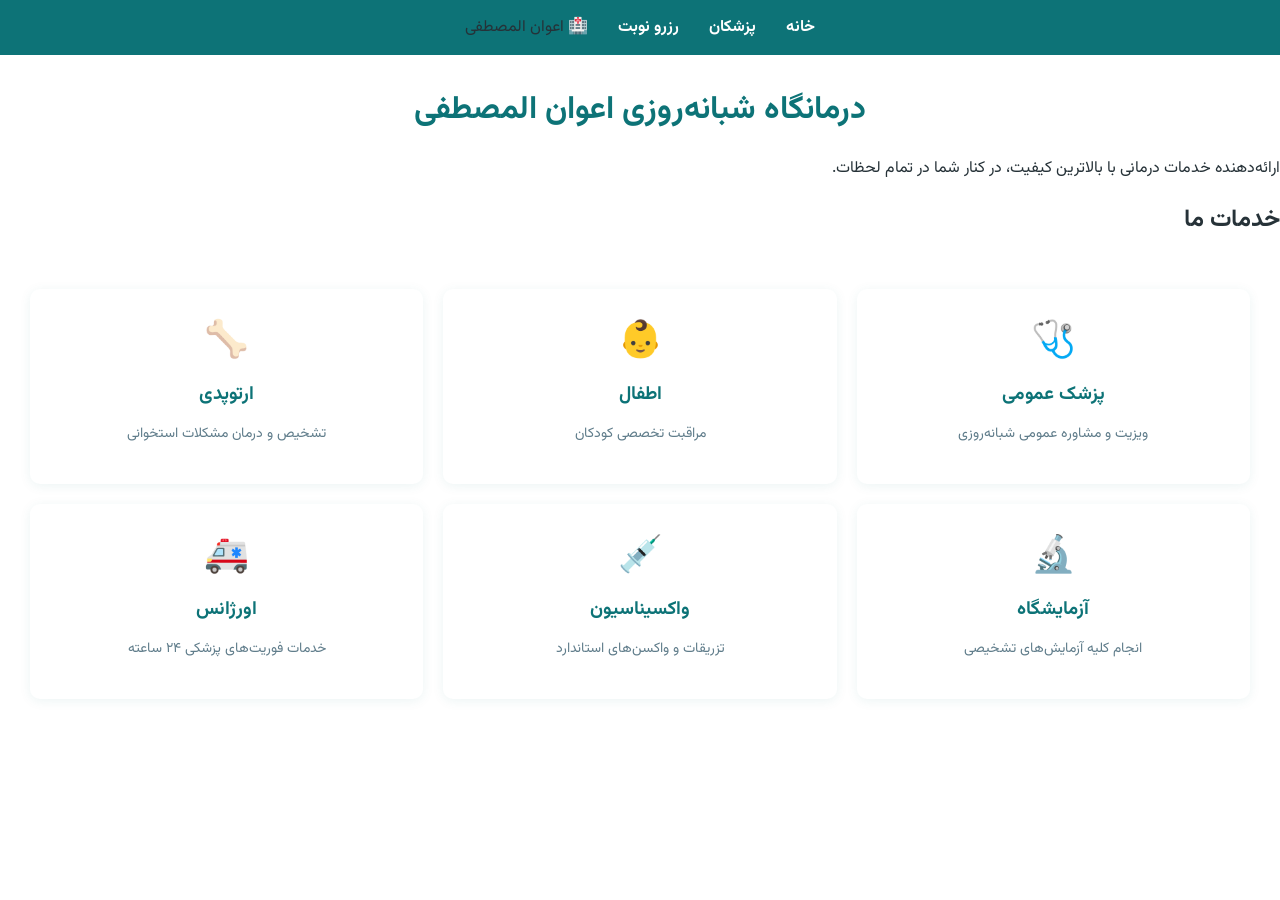
<file: index.html>
<!DOCTYPE html>
<html lang="fa" dir="rtl">
<head>
  <meta charset="UTF-8">
  <meta name="viewport" content="width=device-width, initial-scale=1.0">
 <title>درمانگاه شبانه‌روزی اعوان المصطفی</title>
 <link href="https://fonts.googleapis.com/css2?family=Vazirmatn:wght@400;500;700&display=swap" rel="stylesheet">
  <link rel="stylesheet" href="style.css">
</head>
<body>
    <nav>
  <a href="index.html">خانه</a>
  <a href="doctors.html">پزشکان</a>
  <a href="appointment.html">رزرو نوبت</a>
  <div class="clinic-logo">🏥 اعوان المصطفی</div>
</nav>
  <h1>درمانگاه شبانه‌روزی اعوان المصطفی</h1>
  <p>ارائه‌دهنده خدمات درمانی با بالاترین کیفیت، در کنار شما در تمام لحظات.</p>
  <h2>خدمات ما</h2>
<div class="services-grid">
  <div class="service-card">
    <span class="service-icon">🩺</span>
    <h3>پزشک عمومی</h3>
    <p>ویزیت و مشاوره عمومی شبانه‌روزی</p>
  </div>
  <div class="service-card">
    <span class="service-icon">👶</span>
    <h3>اطفال</h3>
    <p>مراقبت تخصصی کودکان</p>
  </div>
  <div class="service-card">
    <span class="service-icon">🦴</span>
    <h3>ارتوپدی</h3>
    <p>تشخیص و درمان مشکلات استخوانی</p>
  </div>
  <div class="service-card">
    <span class="service-icon">🔬</span>
    <h3>آزمایشگاه</h3>
    <p>انجام کلیه آزمایش‌های تشخیصی</p>
  </div>
  <div class="service-card">
    <span class="service-icon">💉</span>
    <h3>واکسیناسیون</h3>
    <p>تزریقات و واکسن‌های استاندارد</p>
  </div>
  <div class="service-card">
    <span class="service-icon">🚑</span>
    <h3>اورژانس</h3>
    <p>خدمات فوریت‌های پزشکی ۲۴ ساعته</p>
  </div>
</div>
</body>
</html>
</file>
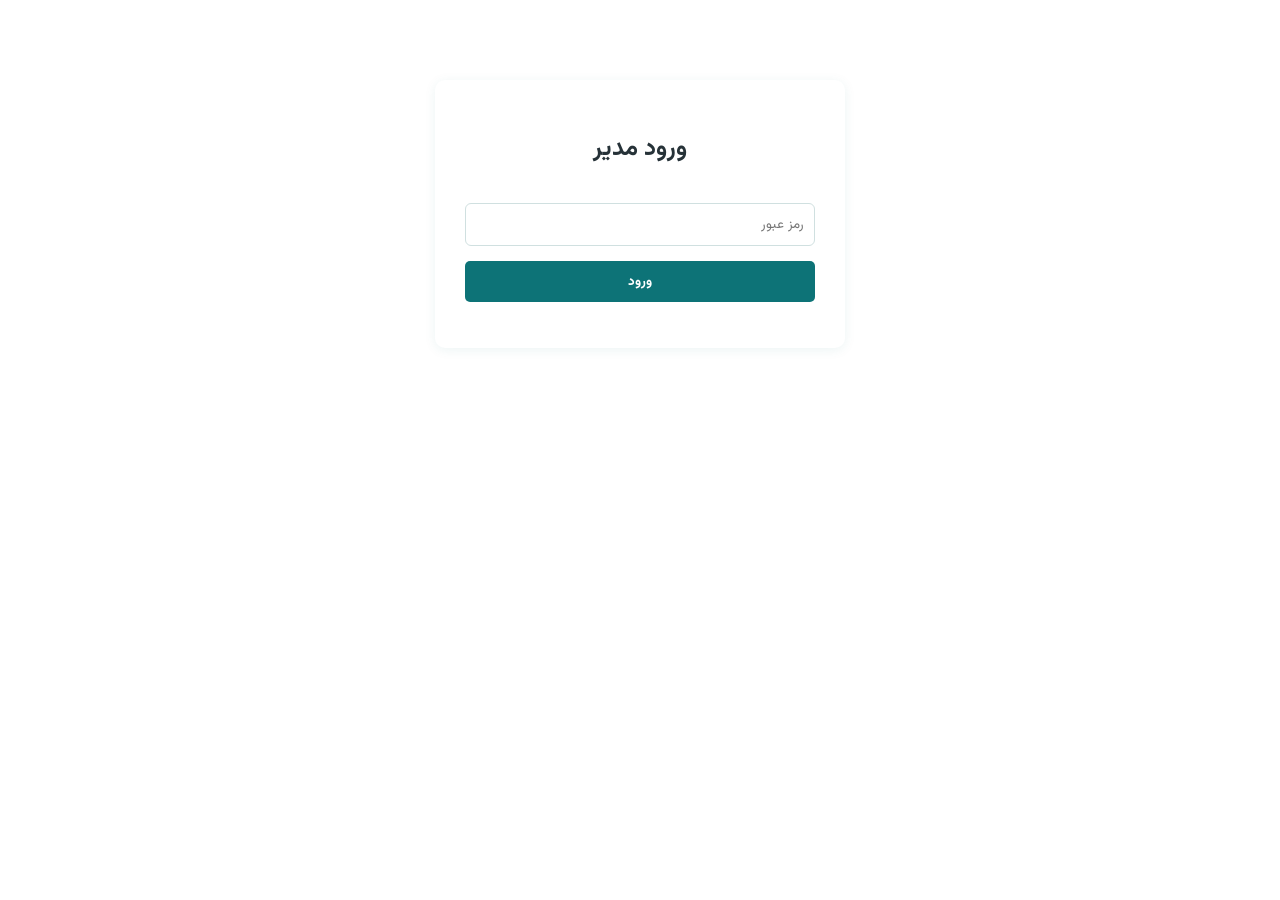
<file: admin.html>
<!DOCTYPE html>
<html lang="fa" dir="rtl">
<head>
  <meta charset="UTF-8">
  <meta name="viewport" content="width=device-width, initial-scale=1.0">
  <title>پنل مدیریت درمانگاه</title>
  <link href="https://fonts.googleapis.com/css2?family=Vazirmatn:wght@400;500;700&display=swap" rel="stylesheet">
  <link rel="stylesheet" href="style.css">
</head>
<body>
  <div id="login-section">
    <h2>ورود مدیر</h2>
    <input type="password" id="admin-password" placeholder="رمز عبور" autocomplete="new-password">
    <button id="login-btn" class="btn-primary">ورود</button>
    <p id="login-result"></p>
  </div>

  <div id="appointments-section" style="display: none;">
    <h2>لیست نوبت‌های ثبت‌شده</h2>
    <div id="appointments-list"></div>
  </div>

  <script src="admin.js"></script>
</body>
</html>
</file>
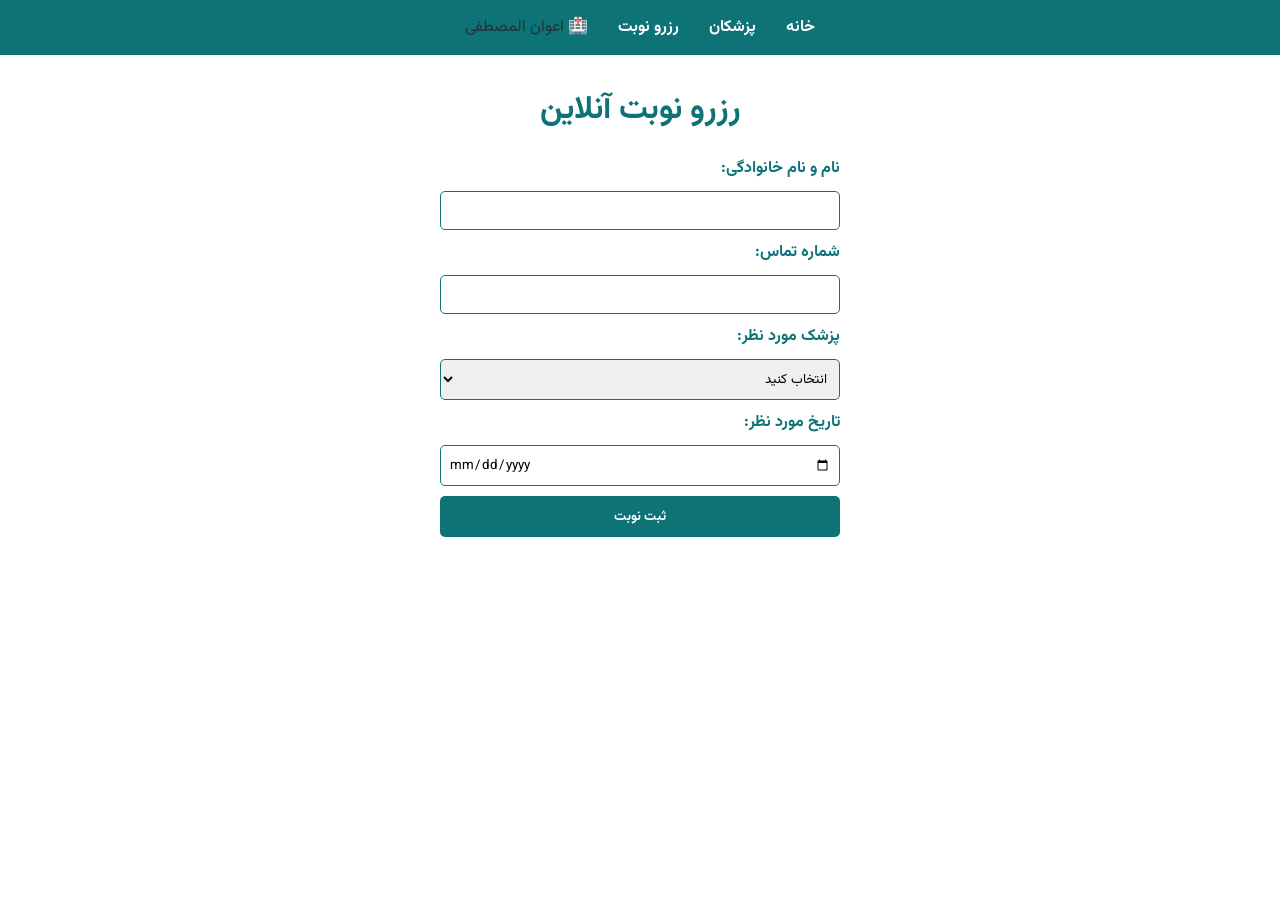
<file: appointment.html>
<!DOCTYPE html>
<html lang="fa" dir="rtl">
<head>
  <meta charset="UTF-8">
  <meta name="viewport" content="width=device-width, initial-scale=1.0">
  <title>بخش رزرو انلاین</title>
  <link rel="stylesheet" href="style.css">
  <link href="https://fonts.googleapis.com/css2?family=Vazirmatn:wght@400;500;700&display=swap" rel="stylesheet">
</head>
<body>
    <nav>
  <a href="index.html">خانه</a>
  <a href="doctors.html">پزشکان</a>
  <a href="appointment.html">رزرو نوبت</a>
  <div class="clinic-logo">🏥 اعوان المصطفی</div>
</nav>
 <h1>رزرو نوبت آنلاین</h1>
  <form id="appointment-form">
  <label for="fullname">نام و نام خانوادگی:</label>
  <input type="text" id="fullname" name="fullname">

  <label for="phone">شماره تماس:</label>
  <input type="text" id="phone" name="phone">

  <label for="doctor">پزشک مورد نظر:</label>
 <select id="doctor" name="doctor">
  <option value="">انتخاب کنید</option>
</select>

  <label for="date">تاریخ مورد نظر:</label>
  <input type="date" id="date" name="date">

  <button type="submit">ثبت نوبت</button>
</form>
<p id="appointment-result"></p>
<script src="script.js"></script>
</body>
</html>
</file>
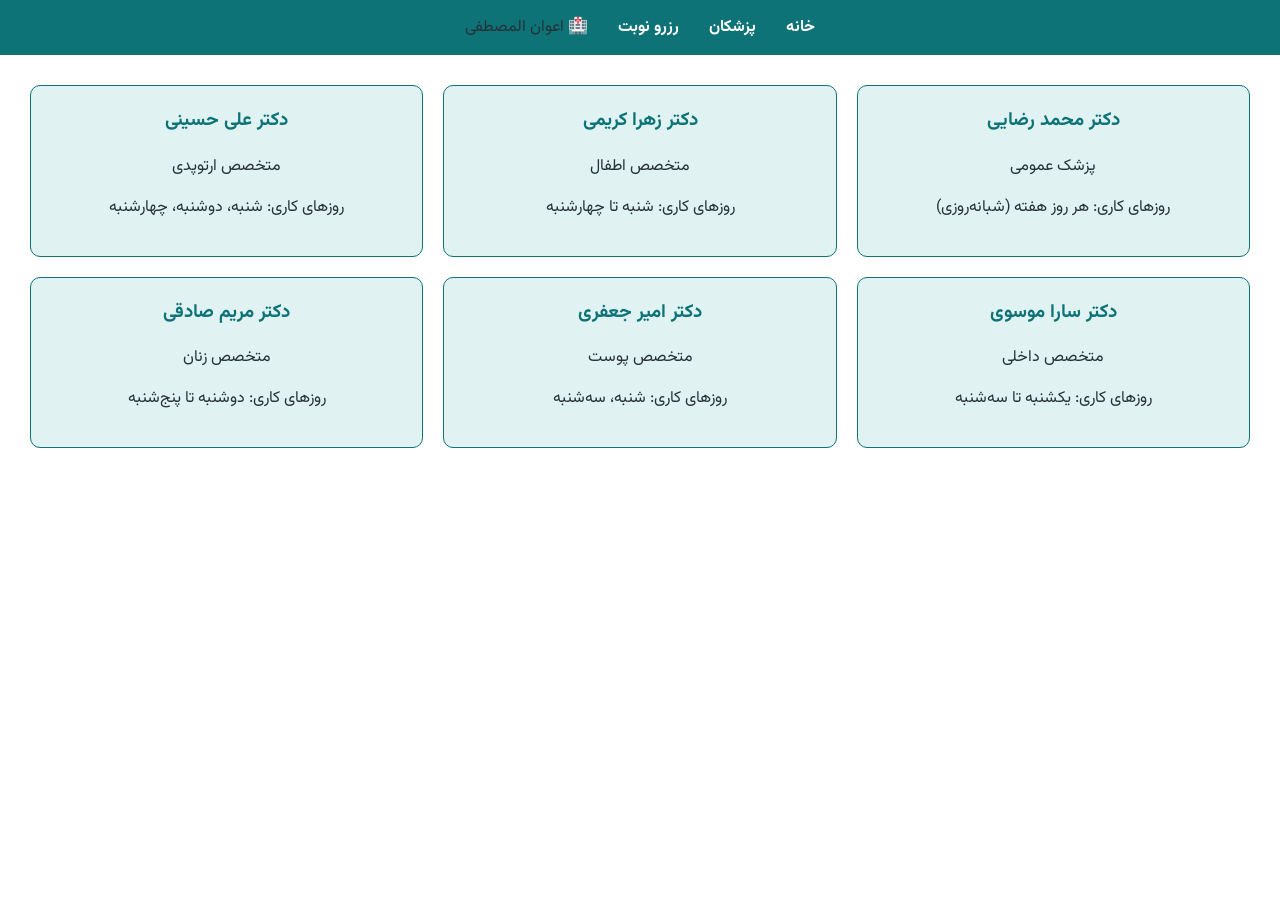
<file: doctors.html>
<!DOCTYPE html>
<html lang="fa" dir="rtl">
<head>
  <meta charset="UTF-8">
  <meta name="viewport" content="width=device-width, initial-scale=1.0">
 <title>درمانگاه شبانه‌روزی اعوان المصطفی</title>
  <link rel="stylesheet" href="style.css">
  <link href="https://fonts.googleapis.com/css2?family=Vazirmatn:wght@400;500;700&display=swap" rel="stylesheet">
</head>
<body>
    <nav>
  <a href="index.html">خانه</a>
  <a href="doctors.html">پزشکان</a>
  <a href="appointment.html">رزرو نوبت</a>
  <div class="clinic-logo">🏥 اعوان المصطفی</div>
</nav>
 <div class="doctors-grid">
  <div class="doctor-card">
    <h3>دکتر محمد رضایی</h3>
    <p>پزشک عمومی</p>
    <p>روزهای کاری: هر روز هفته (شبانه‌روزی)</p>
  </div>

  <div class="doctor-card">
    <h3>دکتر زهرا کریمی</h3>
    <p>متخصص اطفال</p>
    <p>روزهای کاری: شنبه تا چهارشنبه</p>
  </div>

  <div class="doctor-card">
    <h3>دکتر علی حسینی</h3>
    <p>متخصص ارتوپدی</p>
    <p>روزهای کاری: شنبه، دوشنبه، چهارشنبه</p>
  </div>

  <div class="doctor-card">
    <h3>دکتر سارا موسوی</h3>
    <p>متخصص داخلی</p>
    <p>روزهای کاری: یکشنبه تا سه‌شنبه</p>
  </div>

  <div class="doctor-card">
    <h3>دکتر امیر جعفری</h3>
    <p>متخصص پوست</p>
    <p>روزهای کاری: شنبه، سه‌شنبه</p>
  </div>

  <div class="doctor-card">
    <h3>دکتر مریم صادقی</h3>
    <p>متخصص زنان</p>
    <p>روزهای کاری: دوشنبه تا پنج‌شنبه</p>
  </div>
</div>
</body>
</html>
</file>
<file: style.css>
:root {
  --primary-color: #0d7377;
  --primary-dark: #0a5a5d;
  --primary-light: #e0f2f1;
  --accent-color: #14a3a8;
  --text-color: #263238;
  --text-muted: #607d8b;
  --bg-color: #f5f9fa;
  --white: #ffffff;
  --border-color: #d0e0e0;
  --radius: 10px;
  --shadow: 0 2px 12px rgba(13, 115, 119, 0.08);
}
body {
  font-family: 'Vazirmatn', Tahoma, sans-serif;
  margin: 0;
  padding: 0;
  color: var(--text-color);
}

nav {
  background-color: var(--primary-color);
  display: flex;
  justify-content: center;
  gap: 30px;
  padding: 15px;
}

nav a {
  color: white;
  text-decoration: none;
  font-weight: bold;
}

nav a:hover {
  color: #d2f5f5;
}

h1 {
  text-align: center;
  color: var(--primary-color);
  margin-top: 30px;
}
.doctors-grid {
  display: grid;
  grid-template-columns: repeat(3, 1fr);
  gap: 20px;
  padding: 30px;
}

.doctor-card {
  background-color: var(--primary-light);
  border: 1px solid var(--primary-color);
  border-radius: 10px;
  padding: 20px;
  text-align: center;
}

.doctor-card h3 {
  color: var(--primary-color);
  margin-top: 0;
}
@media (max-width: 600px) {
  .doctors-grid {
    grid-template-columns: 1fr;
  }
}
form {
  display: flex;
  flex-direction: column;
  max-width: 400px;
  margin: 0 auto;
  gap: 10px;
  padding: 0 20px;
}

label {
  font-weight: bold;
  color: var(--primary-color);
}

input, select {
  padding: 8px;
  border: 1px solid var(--primary-color);
  border-radius: 5px;
  font-family: 'Vazirmatn', Tahoma, sans-serif;
}

button {
  background-color: var(--primary-color);
  color: white;
  border: none;
  padding: 10px;
  border-radius: 5px;
  cursor: pointer;
  font-family: 'Vazirmatn', Tahoma, sans-serif;
  font-weight: bold;
}

button:hover {
  background-color: var(--primary-dark);
}

#appointment-result {
  text-align: center;
  font-weight: bold;
}
button, input, textarea, select {
  font-family: inherit;
}
.services-grid {
  display: grid;
  grid-template-columns: repeat(3, 1fr);
  gap: 20px;
  padding: 30px;
}

.service-card {
  background-color: var(--white);
  border-radius: var(--radius);
  padding: 25px 15px;
  text-align: center;
  box-shadow: var(--shadow);
  transition: transform 0.2s;
}

.service-card:hover {
  transform: translateY(-5px);
}

.service-icon {
  font-size: 36px;
  display: block;
  margin-bottom: 10px;
}

.service-card h3 {
  color: var(--primary-color);
  margin: 10px 0 5px;
}

.service-card p {
  color: var(--text-muted);
  font-size: 14px;
}

@media (max-width: 700px) {
  .services-grid {
    grid-template-columns: 1fr;
  }
}
#login-section {
  max-width: 350px;
  margin: 80px auto;
  padding: 30px;
  background-color: var(--white);
  border-radius: var(--radius);
  box-shadow: var(--shadow);
  text-align: center;
}

#login-section input {
  width: 100%;
  padding: 10px;
  margin: 15px 0;
  border: 1px solid var(--border-color);
  border-radius: 6px;
  box-sizing: border-box;
}

#login-section button {
  width: 100%;
}

#appointments-section {
  max-width: 700px;
  margin: 40px auto;
  padding: 20px;
}

.appointment-item {
  background-color: var(--white);
  border-radius: var(--radius);
  padding: 20px;
  margin-bottom: 15px;
  box-shadow: var(--shadow);
}

.appointment-item h3 {
  color: var(--primary-color);
  margin-top: 0;
}
</file>
